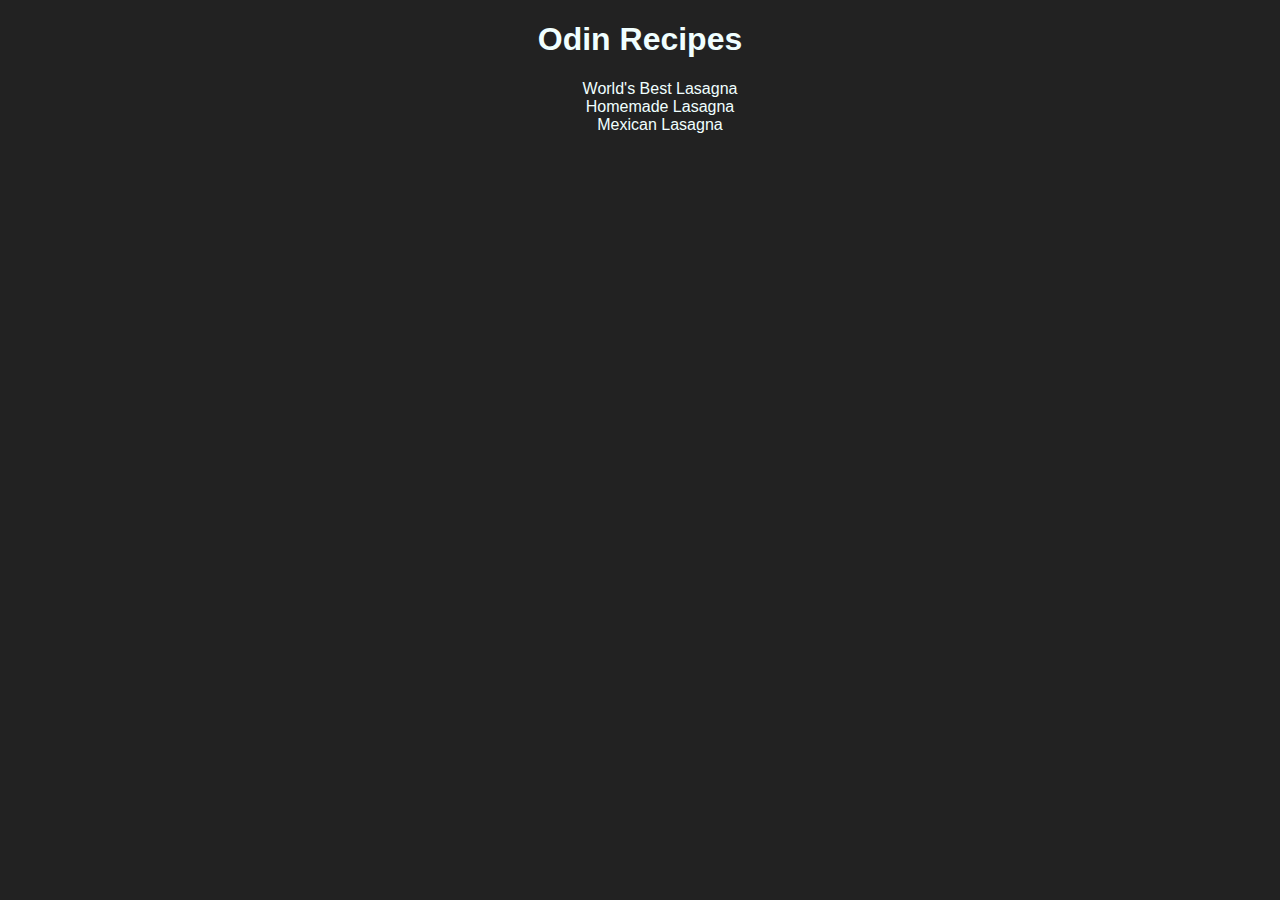
<file: index.html>
<!DOCTYPE html>
<html lang="en">
<head>
    <meta charset="UTF-8">
    <meta name="viewport" content="width=device-width, initial-scale=1.0">
    <link rel="stylesheet" href="css/style.css">
    <title>Document</title>
</head>
<body>
    <h1>Odin Recipes</h1>
    <ul>
        <li><a href="recipes/lasagna.html">World's Best Lasagna</a></li>
        <li><a href="recipes/homemade-lasagna.html">Homemade Lasagna</a></li>
        <li><a href="recipes/mexican-lasagna.html">Mexican Lasagna</a></li>
    </ul>
    
</body>
</html>
</file>
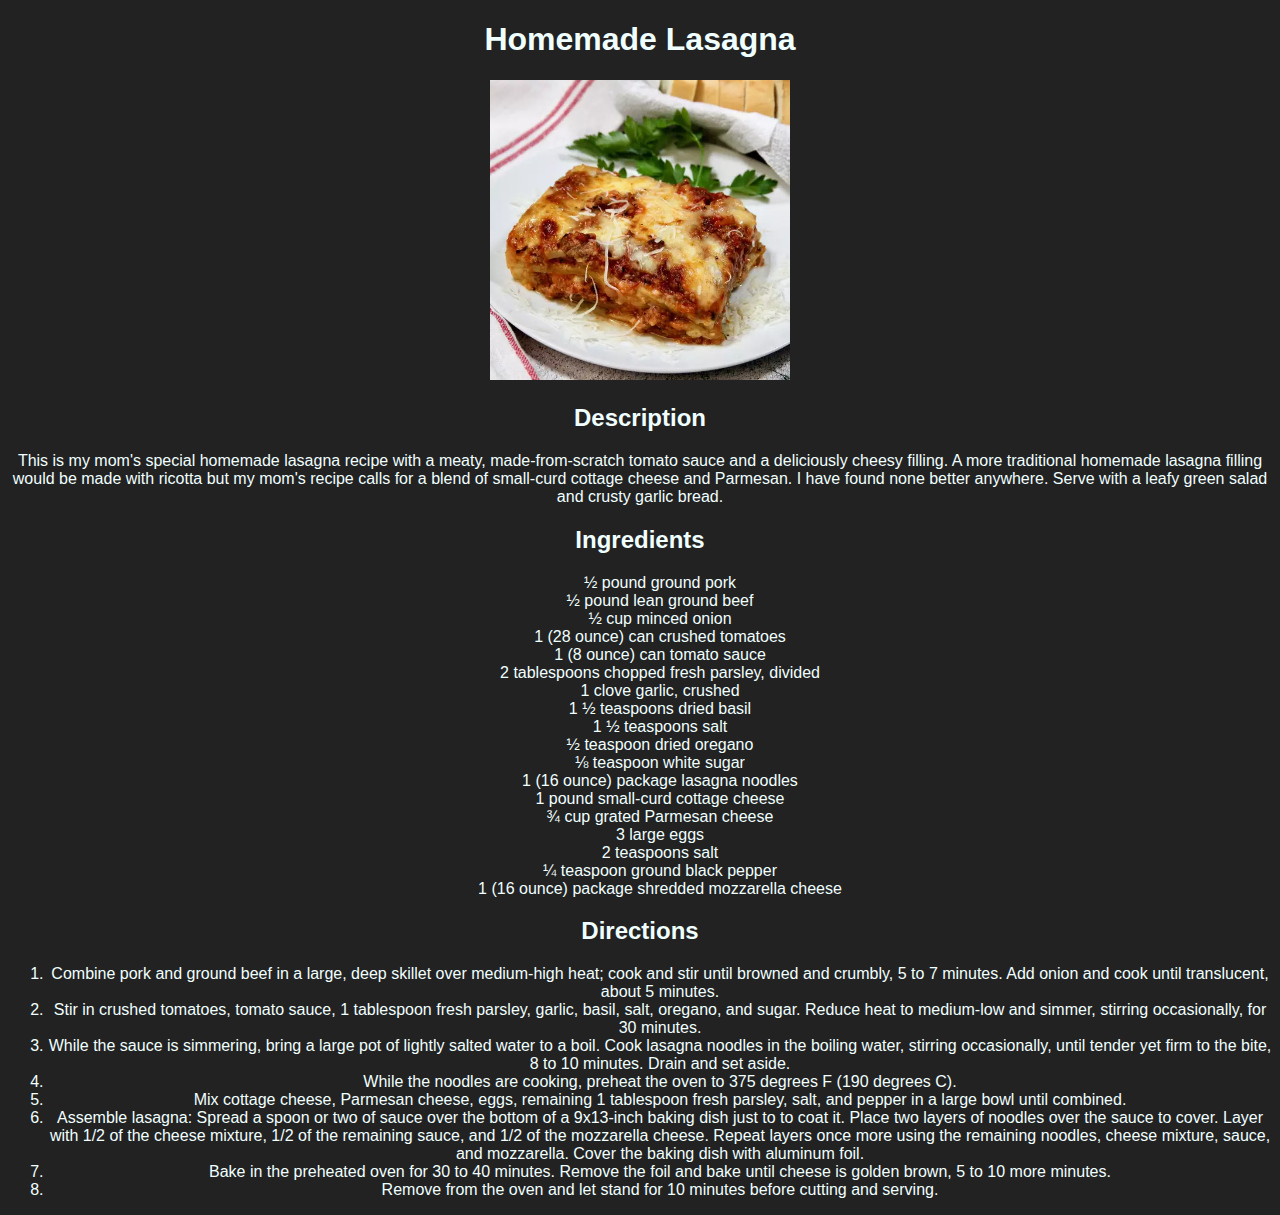
<file: recipes/homemade-lasagna.html>
<!DOCTYPE html>
<html lang="en">
<head>
    <meta charset="UTF-8">
    <meta name="viewport" content="width=device-width, initial-scale=1.0">
    <link rel="stylesheet" href="../css/style.css">
    <title>Homemade Lasagna</title>
</head>
<body>
    <h1>Homemade Lasagna</h1>
    <img src="../img/HomemadeLasagna.webp" alt="Homemade Lasagna" width="300px">
    <h2>Description</h2>
    <p>
        This is my mom's special homemade lasagna recipe with a meaty, made-from-scratch tomato sauce and a deliciously cheesy filling. 
        A more traditional homemade lasagna filling would be made with ricotta but my mom's recipe calls for a blend of small-curd 
        cottage cheese and Parmesan. I have found none better anywhere. Serve with a leafy green salad and crusty garlic bread.
    </p>
    <h2>Ingredients</h2>
    <ul>
        <li> ½ pound ground pork</li>
        <li>½ pound lean ground beef</li>
        <li>½ cup minced onion</li>
        <li>1 (28 ounce) can crushed tomatoes</li>
        <li>1 (8 ounce) can tomato sauce</li>
        <li>2 tablespoons chopped fresh parsley, divided</li>
        <li>1 clove garlic, crushed</li>
        <li>1 ½ teaspoons dried basil</li>
        <li>1 ½ teaspoons salt</li>
        <li>½ teaspoon dried oregano</li>
        <li>⅛ teaspoon white sugar</li>
        <li>1 (16 ounce) package lasagna noodles</li>
        <li>1 pound small-curd cottage cheese</li>
        <li>¾ cup grated Parmesan cheese</li>
        <li>3 large eggs</li>
        <li>2 teaspoons salt</li>
        <li>¼ teaspoon ground black pepper</li>
        <li>1 (16 ounce) package shredded mozzarella cheese</li>
    </ul>
    <h2>Directions</h2>
    <ol>
        <li>
            Combine pork and ground beef in a large, deep skillet over medium-high heat; cook and stir until browned and crumbly, 
            5 to 7 minutes. Add onion and cook until translucent, about 5 minutes. 
        </li>
        <li>
            Stir in crushed tomatoes, tomato sauce, 1 tablespoon fresh parsley, garlic, basil, salt, oregano, and sugar. Reduce heat to 
            medium-low and simmer, stirring occasionally, for 30 minutes. 
        </li>
        <li>
            While the sauce is simmering, bring a large pot of lightly salted water to a boil. Cook lasagna noodles in the boiling water, 
            stirring occasionally, until tender yet firm to the bite, 8 to 10 minutes. Drain and set aside.
        </li>
        <li>
            While the noodles are cooking, preheat the oven to 375 degrees F (190 degrees C). 
        </li>
        <li>
            Mix cottage cheese, Parmesan cheese, eggs, remaining 1 tablespoon fresh parsley, salt, and pepper in a large bowl until 
            combined. 
        </li>
        <li>
            Assemble lasagna: Spread a spoon or two of sauce over the bottom of a 9x13-inch baking dish just to to coat it. Place two 
            layers of noodles over the sauce to cover. Layer with 1/2 of the cheese mixture, 1/2 of the remaining sauce, and 1/2 of the 
            mozzarella cheese. Repeat layers once more using the remaining noodles, cheese mixture, sauce, and mozzarella. Cover the 
            baking dish with aluminum foil. 
        </li>
        <li>
            Bake in the preheated oven for 30 to 40 minutes. Remove the foil and bake until cheese is golden brown, 5 to 10 more minutes. 
        </li>
        <li>
            Remove from the oven and let stand for 10 minutes before cutting and serving. 
        </li>
    </ol>
</body>
</html>
</file>
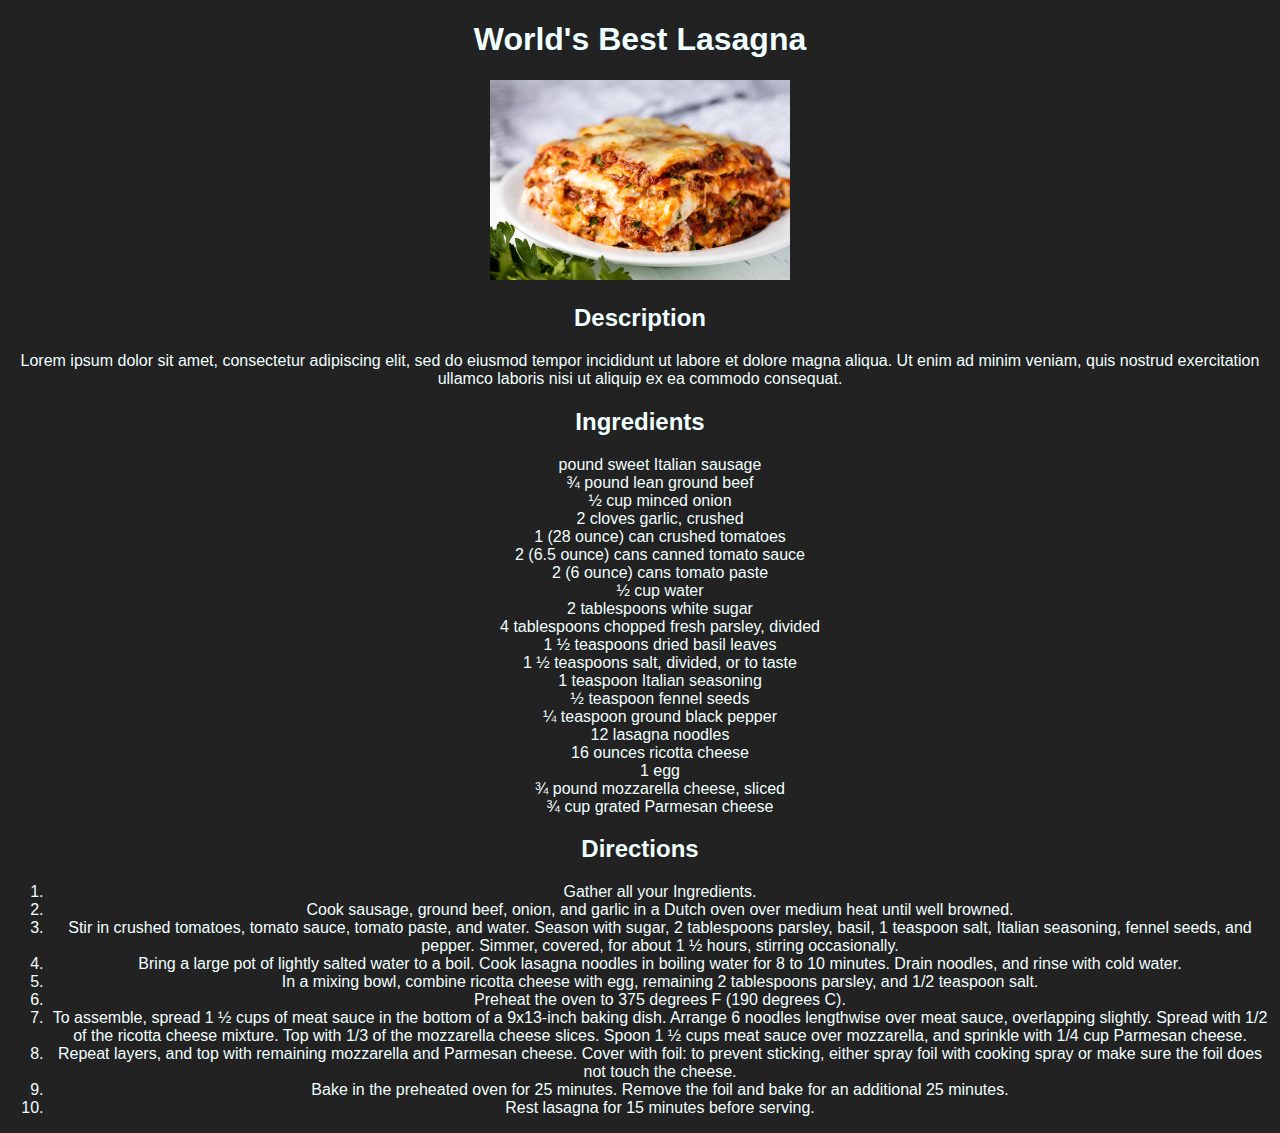
<file: recipes/lasagna.html>
<!DOCTYPE html>
<html lang="en">
<head>
    <meta charset="UTF-8">
    <meta name="viewport" content="width=device-width, initial-scale=1.0">
    <link rel="stylesheet" href="../css/style.css">
    <title>World's Best Lasagna</title>
</head>
<body>
    <h1>World's Best Lasagna</h1>
    <img src="../img/Lasagna.jpg" alt="Lasangna" width="300px">
    <h2>Description</h2>
    <p>
        Lorem ipsum dolor sit amet, consectetur adipiscing elit, sed do eiusmod tempor incididunt ut labore et dolore magna aliqua. 
        Ut enim ad minim veniam, quis nostrud exercitation ullamco laboris nisi ut aliquip ex ea commodo consequat.
    </p>
    <h2>Ingredients</h2>
    <ul>
    <li> pound sweet Italian sausage</li>
    <li>¾ pound lean ground beef</li>
    <li>½ cup minced onion</li>
    <li>2 cloves garlic, crushed</li>
    <li>1 (28 ounce) can crushed tomatoes</li>
    <li>2 (6.5 ounce) cans canned tomato sauce</li>
    <li>2 (6 ounce) cans tomato paste</li>
    <li>½ cup water</li>
    <li>2 tablespoons white sugar</li>
    <li>4 tablespoons chopped fresh parsley, divided</li>
    <li>1 ½ teaspoons dried basil leaves</li>
    <li>1 ½ teaspoons salt, divided, or to taste</li>
    <li>1 teaspoon Italian seasoning</li>
    <li>½ teaspoon fennel seeds</li>
    <li>¼ teaspoon ground black pepper</li>
    <li>12 lasagna noodles</li>
    <li>16 ounces ricotta cheese</li>
    <li>1 egg</li>
    <li>¾ pound mozzarella cheese, sliced</li>
    <li>¾ cup grated Parmesan cheese</li>
    </ul>
    <h2>Directions</h2>
    <ol>
        <li>Gather all your Ingredients.</li>
        <li>Cook sausage, ground beef, onion, and garlic in a Dutch oven over medium heat until well browned.</li>
        <li>
            Stir in crushed tomatoes, tomato sauce, tomato paste, and water. Season with sugar, 2 tablespoons parsley, basil,
            1 teaspoon salt, Italian seasoning, fennel seeds, and pepper. Simmer, covered, for about 1 ½ hours, stirring 
            occasionally.
        </li>
        <li>
            Bring a large pot of lightly salted water to a boil. Cook lasagna noodles in boiling water for 8 to 10 minutes. Drain noodles, 
            and rinse with cold water.
        </li>
        <li>In a mixing bowl, combine ricotta cheese with egg, remaining 2 tablespoons parsley, and 1/2 teaspoon salt.</li>
        <li>Preheat the oven to 375 degrees F (190 degrees C).</li>
        <li>
            To assemble, spread 1 ½ cups of meat sauce in the bottom of a 9x13-inch baking dish. Arrange 6 noodles lengthwise over meat
        sauce, overlapping slightly. Spread with 1/2 of the ricotta cheese mixture. Top with 1/3 of the mozzarella cheese slices. 
        Spoon 1 ½ cups meat sauce over mozzarella, and sprinkle with 1/4 cup Parmesan cheese.
        </li>
        <li>
            Repeat layers, and top with remaining mozzarella and Parmesan cheese. Cover with foil: to prevent sticking, either spray foil 
        with cooking spray or make sure the foil does not touch the cheese.
        </li>
        <li>Bake in the preheated oven for 25 minutes. Remove the foil and bake for an additional 25 minutes.</li>
        <li>Rest lasagna for 15 minutes before serving.</li>
    </ol>
    
</body>
</html>
</file>
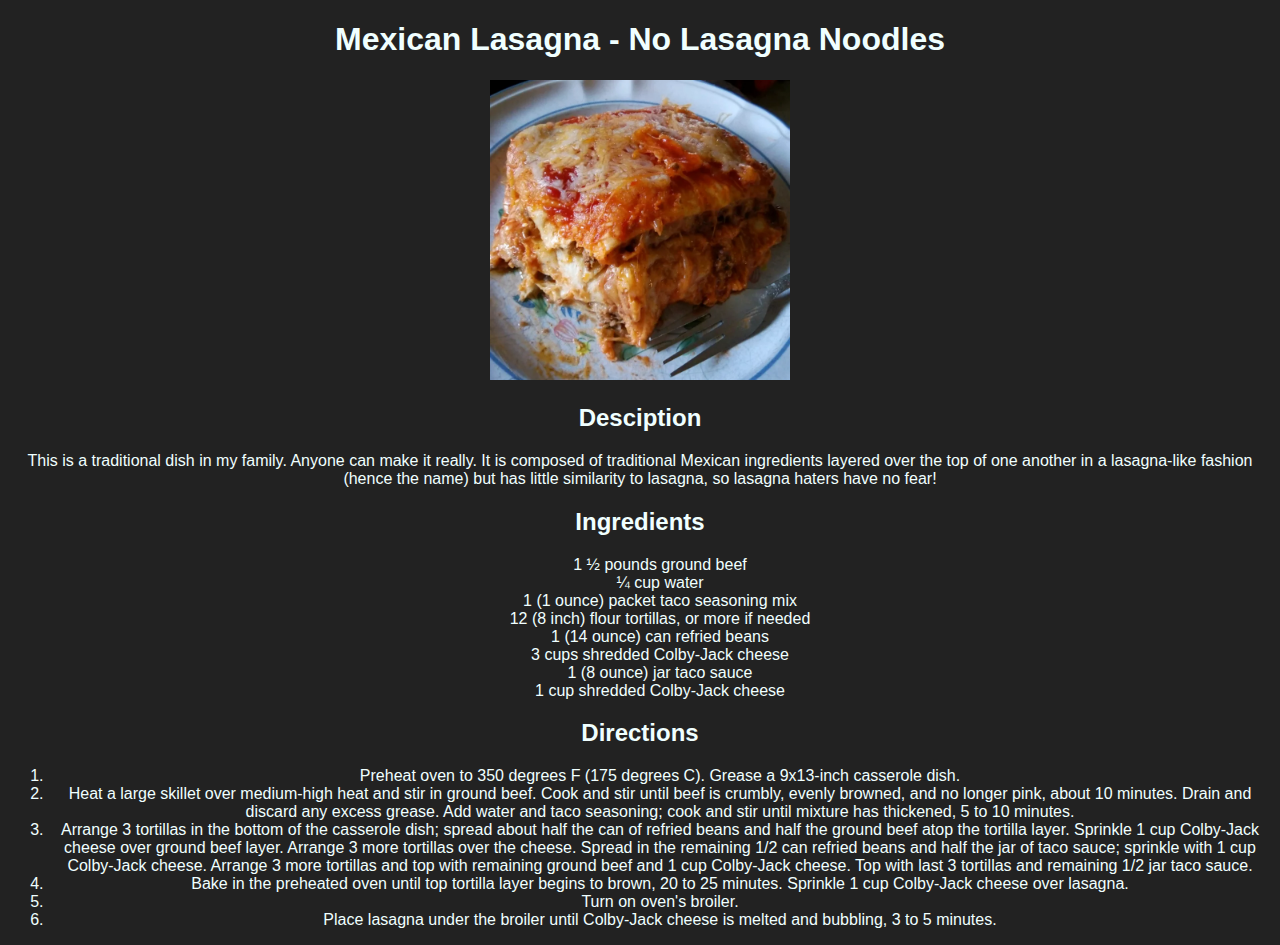
<file: recipes/mexican-lasagna.html>
<!DOCTYPE html>
<html lang="en">
<head>
    <meta charset="UTF-8">
    <meta name="viewport" content="width=device-width, initial-scale=1.0">
    <link rel="stylesheet" href="../css/style.css">
    <title>Mexican Lasagna - No Lasagna Noodles</title>
</head>
<body>
    <h1>Mexican Lasagna - No Lasagna Noodles</h1>
    <img src="../img/Mexican Lasagna.webp" alt="Mexican Lasagna" width="300px">
    <h2>Desciption</h2>
    <p>
        This is a traditional dish in my family. Anyone can make it really. It is composed of traditional Mexican ingredients layered 
        over the top of one another in a lasagna-like fashion (hence the name) but has little similarity to lasagna, so lasagna haters 
        have no fear!
    </p>
    <h2>Ingredients</h2>
    <ul>
        <li>1 ½ pounds ground beef</li>
        <li>¼ cup water</li>
        <li>1 (1 ounce) packet taco seasoning mix</li>
        <li>12 (8 inch) flour tortillas, or more if needed</li>
        <li>1 (14 ounce) can refried beans</li>
        <li>3 cups shredded Colby-Jack cheese</li>
        <li>1 (8 ounce) jar taco sauce</li>
        <li>1 cup shredded Colby-Jack cheese</li>
    </ul>
    <h2>Directions</h2>
    <ol>
        <li>
            Preheat oven to 350 degrees F (175 degrees C). Grease a 9x13-inch casserole dish. 
        </li>
        <li>
            Heat a large skillet over medium-high heat and stir in ground beef. Cook and stir until beef is crumbly, evenly browned, and 
            no longer pink, about 10 minutes. Drain and discard any excess grease. Add water and taco seasoning; cook and stir until 
            mixture has thickened, 5 to 10 minutes. 
        </li>
        <li>
            Arrange 3 tortillas in the bottom of the casserole dish; spread about half the can of refried beans and half the ground beef 
            atop the tortilla layer. Sprinkle 1 cup Colby-Jack cheese over ground beef layer. Arrange 3 more tortillas over the cheese. 
            Spread in the remaining 1/2 can refried beans and half the jar of taco sauce; sprinkle with 1 cup Colby-Jack cheese. 
            Arrange 3 more tortillas and top with remaining ground beef and 1 cup Colby-Jack cheese. Top with last 3 tortillas and 
            remaining 1/2 jar taco sauce. 
        </li>
        <li>
            Bake in the preheated oven until top tortilla layer begins to brown, 20 to 25 minutes. Sprinkle 1 cup Colby-Jack cheese over 
            lasagna. 
        </li>
        <li>
            Turn on oven's broiler. 
        </li>
        <li>
            Place lasagna under the broiler until Colby-Jack cheese is melted and bubbling, 3 to 5 minutes. 
        </li>
    </ol>
</body>
</html>
</file>
<file: css/style.css>
body {
    background-color: #222;
    color: azure;
    text-align: center;
    font-family: Verdana, Geneva, Tahoma, sans-serif;
}

ul {
    list-style: none;
}

li a {
    color: azure;
    text-decoration: none;
}
</file>
